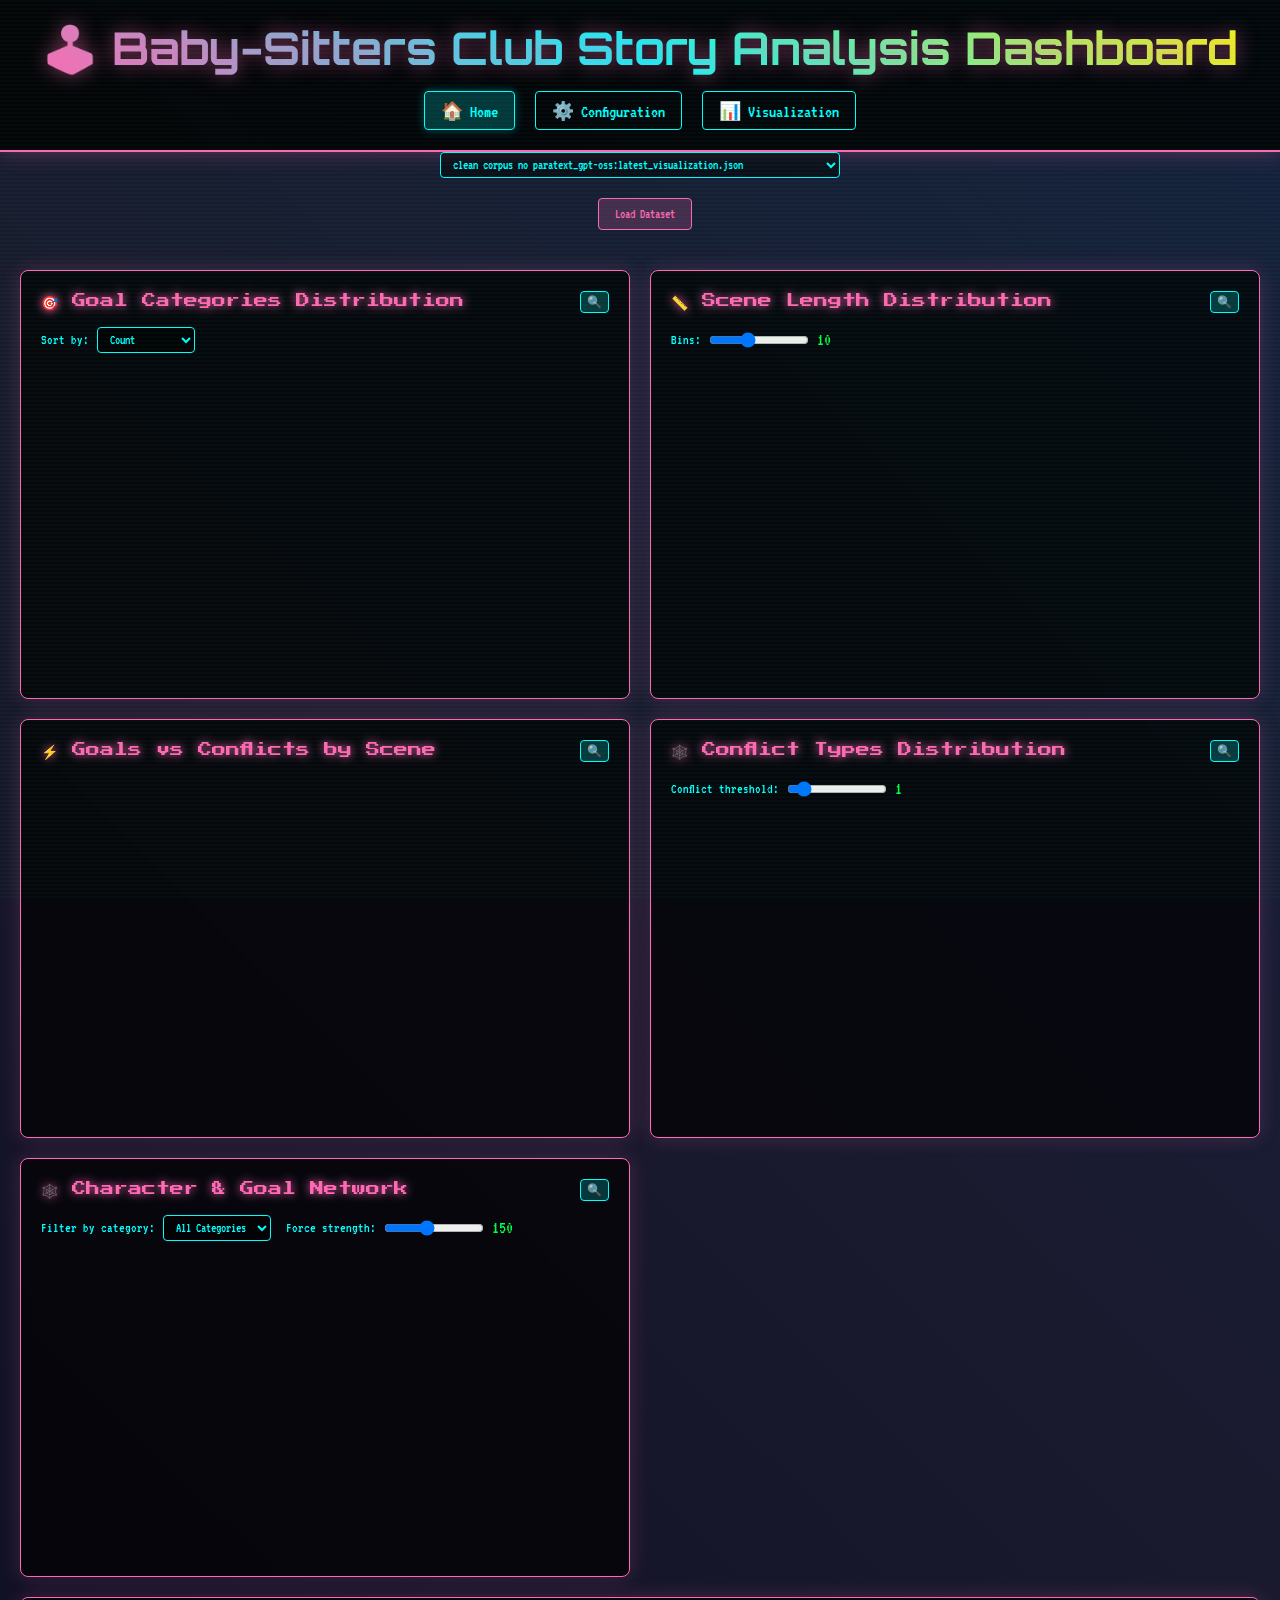
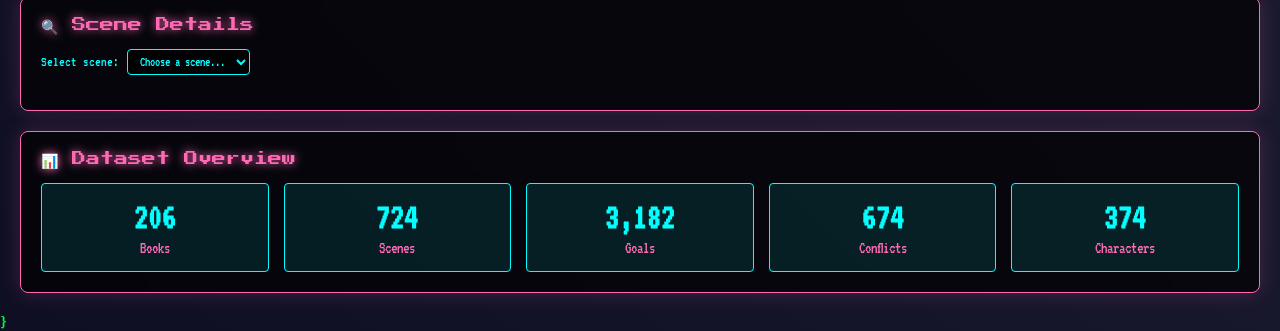
<file: index.html>
<!DOCTYPE html>
<html lang="en">
<head>
    <meta charset="UTF-8">
    <meta name="viewport" content="width=device-width, initial-scale=1.0">
    <title>🕹️ BSC Story Analysis Dashboard</title>
    <script src="https://d3js.org/d3.v7.min.js"></script>
    <style>
        /* CRT/Retro 80s-90s Baby-Sitters Club Theme */
        @import url('https://fonts.googleapis.com/css2?family=VT323&family=Orbitron:wght@400;700;900&family=Press+Start+2P&display=swap');

        * {
            margin: 0;
            padding: 0;
            box-sizing: border-box;
        }

        body {
            font-family: 'VT323', monospace;
            font-size: 18px;
            background: linear-gradient(45deg, #0f0f23, #1a1a2e, #16213e);
            color: #00ff41;
            margin: 0;
            min-height: 100vh;
            overflow-x: hidden;
            position: relative;
        }

        /* CRT Screen Effect */
        body::before {
            content: '';
            position: fixed;
            top: 0;
            left: 0;
            width: 100%;
            height: 100%;
            background: repeating-linear-gradient(
                0deg,
                transparent,
                transparent 2px,
                rgba(0, 255, 65, 0.03) 2px,
                rgba(0, 255, 65, 0.03) 4px
            );
            pointer-events: none;
            z-index: 1000;
        }

        /* CRT Flicker Animation */
        @keyframes flicker {
            0%, 100% { opacity: 1; }
            50% { opacity: 0.98; }
        }

        body {
            animation: flicker 0.15s infinite linear;
        }

        .header {
            background: rgba(0, 0, 0, 0.8);
            padding: 20px;
            text-align: center;
            border-bottom: 2px solid #ff69b4;
            box-shadow: 0 0 20px rgba(255, 105, 180, 0.3);
        }

        .header h1 {
            font-family: 'Orbitron', sans-serif;
            background: linear-gradient(45deg, #ff69b4, #00ffff, #ffff00);
            -webkit-background-clip: text;
            -webkit-text-fill-color: transparent;
            background-clip: text;
            font-size: 2.5em;
            margin-bottom: 10px;
            text-shadow: 0 0 20px rgba(255, 105, 180, 0.5);
            animation: glow 2s ease-in-out infinite alternate;
        }

        @keyframes glow {
            from { filter: brightness(1); }
            to { filter: brightness(1.2); }
        }

        .nav {
            display: flex;
            justify-content: center;
            gap: 20px;
            margin-top: 15px;
        }

        .nav-link {
            color: #00ffff;
            text-decoration: none;
            padding: 8px 16px;
            border: 1px solid #00ffff;
            border-radius: 4px;
            transition: all 0.3s ease;
            font-family: 'VT323', monospace;
        }

        .nav-link:hover, .nav-link.active {
            background: rgba(0, 255, 255, 0.2);
            box-shadow: 0 0 10px rgba(0, 255, 255, 0.3);
        }

        .dashboard {
            display: grid;
            grid-template-columns: repeat(auto-fit, minmax(450px, 1fr));
            gap: 20px;
            padding: 20px;
            max-width: 1600px;
            margin: 0 auto;
        }

        .card {
            background: rgba(0, 0, 0, 0.7);
            border: 1px solid #ff69b4;
            border-radius: 8px;
            padding: 20px;
            box-shadow: 0 0 20px rgba(255, 105, 180, 0.2);
            backdrop-filter: blur(5px);
        }

        .card-title {
            font-family: 'Press Start 2P', cursive;
            color: #ff69b4;
            font-size: 14px;
            margin-bottom: 1em;
            text-shadow: 0 0 10px #ff69b4;
            display: flex;
            justify-content: space-between;
            align-items: center;
        }

        .full-width {
            grid-column: 1 / -1;
        }

        .stats-grid {
            display: grid;
            grid-template-columns: repeat(auto-fit, minmax(150px, 1fr));
            gap: 15px;
        }

        .stat-card {
            background: rgba(0, 255, 255, 0.1);
            border: 1px solid #00ffff;
            padding: 15px;
            border-radius: 4px;
            text-align: center;
        }

        .stat-value {
            font-size: 2em;
            color: #00ffff;
            font-weight: bold;
            display: block;
        }

        .stat-label {
            color: #ff69b4;
            font-size: 0.9em;
            margin-top: 5px;
        }

        .controls {
            display: flex;
            gap: 15px;
            margin-bottom: 15px;
            flex-wrap: wrap;
        }

        .control-group {
            display: flex;
            align-items: center;
            gap: 8px;
        }

        .control-group label {
            color: #00ffff;
            font-size: 14px;
            white-space: nowrap;
        }

        select, input[type="range"] {
            background: rgba(0, 0, 0, 0.5);
            border: 1px solid #00ffff;
            color: #00ffff;
            padding: 4px 8px;
            border-radius: 4px;
            font-family: 'VT323', monospace;
        }

        input[type="range"] {
            width: 100px;
        }

        .chart-container {
            position: relative;
            min-height: 300px;
        }

        /* Fullscreen functionality */
        .fullscreen-btn {
            background: rgba(0, 255, 255, 0.2);
            border: 1px solid #00ffff;
            color: #00ffff;
            padding: 3px 6px;
            border-radius: 4px;
            cursor: pointer;
            font-family: 'VT323', monospace;
            font-size: 12px;
            transition: all 0.3s ease;
            z-index: 1000;
            flex-shrink: 0;
        }

        .fullscreen-btn:hover {
            background: rgba(0, 255, 255, 0.4);
            box-shadow: 0 0 10px rgba(0, 255, 255, 0.3);
        }

        .fullscreen-overlay {
            position: fixed;
            top: 0;
            left: 0;
            width: 100vw;
            height: 100vh;
            background: rgba(0, 0, 0, 0.95);
            z-index: 2000;
            display: none;
            padding: 20px;
        }

        .fullscreen-content {
            width: 100%;
            height: 100%;
            position: relative;
        }

        .close-fullscreen {
            position: absolute;
            top: 10px;
            right: 10px;
            background: rgba(255, 0, 0, 0.7);
            border: none;
            color: white;
            padding: 10px 15px;
            border-radius: 4px;
            cursor: pointer;
            font-family: 'VT323', monospace;
            font-size: 16px;
            z-index: 2001;
        }

        .loading {
            text-align: center;
            padding: 40px;
            color: #00ffff;
            font-size: 1.2em;
        }

        .legend {
            display: flex;
            gap: 10px;
            margin-top: 10px;
            flex-wrap: wrap;
        }

        .legend-item {
            display: flex;
            align-items: center;
            gap: 5px;
            font-size: 12px;
        }

        .legend-color {
            width: 12px;
            height: 12px;
            border-radius: 2px;
        }

        .scene-preview {
            background: rgba(0, 0, 0, 0.5);
            border: 1px solid #00ffff;
            padding: 15px;
            border-radius: 4px;
            margin-top: 15px;
            max-height: 200px;
            overflow-y: auto;
        }

        .scene-preview h4 {
            color: #ff69b4;
            margin-bottom: 10px;
        }

        .scene-preview p {
            color: #00ffff;
            line-height: 1.4;
            font-size: 14px;
        }

        #result-selector {
            width: 100%;
            max-width: 400px;
            margin: 0 auto 20px;
            display: block;
        }

        .file-selector {
            text-align: center;
            margin-bottom: 20px;
        }

        .load-button {
            background: rgba(255, 105, 180, 0.2);
            border: 1px solid #ff69b4;
            color: #ff69b4;
            padding: 8px 16px;
            border-radius: 4px;
            cursor: pointer;
            font-family: 'VT323', monospace;
            margin-left: 10px;
        }

        .load-button:hover {
            background: rgba(255, 105, 180, 0.4);
        }
    </style>
</head>
<body>
    <div class="header">
        <h1>🕹️ Baby-Sitters Club Story Analysis Dashboard</h1>
        <nav class="nav">
            <a href="#" class="nav-link active">🏠 Home</a>
            <a href="#" class="nav-link">⚙️ Configuration</a>
            <a href="#" class="nav-link">📊 Visualization</a>
        </nav>
    </div>

    <div class="file-selector">
        <select id="result-selector">
            <option value="">Loading available files...</option>
        </select>
        <button class="load-button" onclick="loadSelectedFile()">Load Dataset</button>
    </div>

    <div class="dashboard">
        <div class="card">
            <div class="card-title">
                <span>🎯 Goal Categories Distribution</span>
                <button class="fullscreen-btn" onclick="openFullscreen('goals-chart')">🔍</button>
            </div>
            <div class="controls">
                <div class="control-group">
                    <label>Sort by:</label>
                    <select id="goal-sort">
                        <option value="count">Count</option>
                        <option value="alphabetical">Alphabetical</option>
                    </select>
                </div>
            </div>
            <div id="goals-chart" class="chart-container">
            </div>
            <div class="legend" id="goals-legend"></div>
        </div>
        <div class="card">
            <div class="card-title">
                <span>📏 Scene Length Distribution</span>
                <button class="fullscreen-btn" onclick="openFullscreen('length-chart')">🔍</button>
            </div>
            <div class="controls">
                <div class="control-group">
                    <label>Bins:</label>
                    <input type="range" id="bins-slider" min="5" max="20" value="10">
                    <span id="bins-value">10</span>
                </div>
            </div>
            <div id="length-chart" class="chart-container">
            </div>
        </div>
        <div class="card">
            <div class="card-title">
                <span>⚡ Goals vs Conflicts by Scene</span>
                <button class="fullscreen-btn" onclick="openFullscreen('scatter-chart')">🔍</button>
            </div>
            <div id="scatter-chart" class="chart-container">
            </div>
        </div>
        <div class="card">
            <div class="card-title">
                <span>🕸️ Conflict Types Distribution</span>
                <button class="fullscreen-btn" onclick="openFullscreen('conflict-network-chart')">🔍</button>
            </div>
            <div class="controls">
                <div class="control-group">
                    <label>Conflict threshold:</label>
                    <input type="range" id="conflict-threshold" min="1" max="10" value="1">
                    <span id="threshold-value">1</span>
                </div>
            </div>
            <div id="conflict-network-chart" class="chart-container">
            </div>
        </div>
        <div class="card">
            <div class="card-title">
                <span>🕸️ Character & Goal Network</span>
                <button class="fullscreen-btn" onclick="openFullscreen('goal-network-chart')">🔍</button>
            </div>
            <div class="controls">
                <div class="control-group">
                    <label>Filter by category:</label>
                    <select id="goal-filter">
                        <option value="all">All Categories</option>
                    </select>
                </div>
                <div class="control-group">
                    <label>Force strength:</label>
                    <input type="range" id="goal-force-slider" min="50" max="300" value="150">
                    <span id="goal-force-value">150</span>
                </div>
            </div>
            <div id="goal-network-chart" class="chart-container">
            </div>
        </div>
        <div class="card full-width">
            <div class="card-title">🔍 Scene Details</div>
            <div class="controls">
                <div class="control-group">
                    <label>Select scene:</label>
                    <select id="scene-selector">
                        <option value="">Choose a scene...</option>
                    </select>
                </div>
            </div>
            <div id="scene-details"></div>
        </div>
        <div class="card full-width">
            <div class="card-title">📊 Dataset Overview</div>
            <div class="stats-grid" id="stats-container">
                <div class="loading">Select a dataset to view statistics</div>
            </div>
        </div>
    </div>

    <!-- Fullscreen overlay -->
    <div id="fullscreen-overlay" class="fullscreen-overlay">
        <button class="close-fullscreen" onclick="closeFullscreen()">✕ Close</button>
        <div class="fullscreen-content" id="fullscreen-content"></div>
    </div>

    <script>
        let data = null;
        let availableFiles = [];

        // Load available JSON files
        async function loadAvailableFiles() {
            try {
                // Try to find JSON files in the current directory
                const commonFiles = [
                    'clean corpus no paratext_gpt-oss:latest_visualization.json',
                    'scene_analysis_visualization.json'
                ];
                
                const selector = document.getElementById('result-selector');
                selector.innerHTML = '';
                
                for (const file of commonFiles) {
                    try {
                        const response = await fetch(file, { method: 'HEAD' });
                        if (response.ok) {
                            const option = document.createElement('option');
                            option.value = file;
                            option.textContent = file;
                            selector.appendChild(option);
                            availableFiles.push(file);
                        }
                    } catch (e) {
                        // File doesn't exist, continue
                    }
                }
                
                if (availableFiles.length === 0) {
                    const option = document.createElement('option');
                    option.value = '';
                    option.textContent = 'No JSON files found - place your visualization.json file in this directory';
                    selector.appendChild(option);
                } else {
                    // Auto-load the first file
                    selector.value = availableFiles[0];
                    loadSelectedFile();
                }
            } catch (error) {
                console.error('Error loading available files:', error);
            }
        }

        async function loadSelectedFile() {
            const selector = document.getElementById('result-selector');
            const fileName = selector.value;
            
            if (!fileName) {
                alert('Please select a file to load');
                return;
            }
            
            try {
                const response = await fetch(fileName);
                if (!response.ok) {
                    throw new Error(`HTTP error! status: ${response.status}`);
                }
                
                data = await response.json();
                console.log('Data loaded successfully, books count:', data.books ? data.books.length : 'no books');
                updateVisualization();
            } catch (error) {
                console.error('Error loading file:', error);
                alert('Error loading file: ' + error.message);
            }
        }

        function updateVisualization() {
            if (!data) return;
            
            updateStatsContainer();
            updateGoalsChart();
            updateLengthChart();
            updateScatterChart();
            updateNetworkChart();
            updateGoalNetworkChart();
            updateSceneSelector();
            setupEventListeners();
        }

        function updateStatsContainer() {
            const container = document.getElementById('stats-container');
            container.innerHTML = '';
            
            if (!data || !data.books) return;
            
            let totalScenes = 0;
            let totalGoals = 0;
            let totalConflicts = 0;
            const characters = new Set();
            
            data.books.forEach(book => {
                if (book.scenes) {
                    totalScenes += book.scenes.length;
                }
                if (book.goals) {
                    totalGoals += book.goals.length;
                    book.goals.forEach(goal => {
                        if (goal.character) characters.add(goal.character);
                    });
                }
                if (book.conflicts) {
                    totalConflicts += book.conflicts.length;
                    book.conflicts.forEach(conflict => {
                        if (conflict.character1) characters.add(conflict.character1);
                        if (conflict.character2) characters.add(conflict.character2);
                    });
                }
            });

            const stats = [
                { label: 'Books', value: data.books.length },
                { label: 'Scenes', value: totalScenes },
                { label: 'Goals', value: totalGoals },
                { label: 'Conflicts', value: totalConflicts },
                { label: 'Characters', value: characters.size }
            ];

            stats.forEach(stat => {
                const card = document.createElement('div');
                card.className = 'stat-card';
                card.innerHTML = `
                    <span class="stat-value">${stat.value.toLocaleString()}</span>
                    <div class="stat-label">${stat.label}</div>
                `;
                container.appendChild(card);
            });
        }

        function updateGoalsChart(chartData = data, containerId = 'goals-chart', width = 450, height = 300) {
            const container = document.getElementById(containerId);
            container.innerHTML = '';
            
            if (!chartData || !chartData.books) {
                container.innerHTML = '<div style="padding: 20px; text-align: center; color: #00ffff;">No goal data available</div>';
                return;
            }

            // Count goals by category
            const goalCounts = {};
            chartData.books.forEach(book => {
                if (book.goals) {
                    book.goals.forEach(goal => {
                        if (goal.category) {
                            goalCounts[goal.category] = (goalCounts[goal.category] || 0) + 1;
                        }
                    });
                }
            });

            const categoryData = Object.entries(goalCounts).map(([category, count]) => ({
                category: category,
                count: count
            }));

            if (categoryData.length === 0) {
                container.innerHTML = '<div style="padding: 20px; text-align: center; color: #00ffff;">No goal categories found</div>';
                return;
            }

            // Sort data
            const sortBy = document.getElementById('goal-sort')?.value || 'count';
            categoryData.sort((a, b) => {
                if (sortBy === 'alphabetical') {
                    return a.category.localeCompare(b.category);
                }
                return b.count - a.count;
            });

            const margin = { top: 20, right: 20, bottom: 80, left: 60 };
            const chartWidth = width - margin.left - margin.right;
            const chartHeight = height - margin.top - margin.bottom;

            const svg = d3.select(container)
                .append('svg')
                .attr('width', width)
                .attr('height', height);

            const g = svg.append('g')
                .attr('transform', `translate(${margin.left},${margin.top})`);

            const xScale = d3.scaleBand()
                .domain(categoryData.map(d => d.category))
                .range([0, chartWidth])
                .padding(0.1);

            const yScale = d3.scaleLinear()
                .domain([0, d3.max(categoryData, d => d.count)])
                .range([chartHeight, 0]);

            const colorScale = d3.scaleOrdinal()
                .domain(categoryData.map(d => d.category))
                .range(['#ff69b4', '#00ffff', '#ffff00', '#ff6600', '#00ff00', '#ff0099', '#0099ff']);

            g.selectAll('.bar')
                .data(categoryData)
                .enter().append('rect')
                .attr('class', 'bar')
                .attr('x', d => xScale(d.category))
                .attr('width', xScale.bandwidth())
                .attr('y', d => yScale(d.count))
                .attr('height', d => chartHeight - yScale(d.count))
                .style('fill', d => colorScale(d.category))
                .style('opacity', 0.8);

            g.append('g')
                .attr('transform', `translate(0,${chartHeight})`)
                .call(d3.axisBottom(xScale))
                .selectAll('text')
                .style('fill', '#00ffff')
                .style('font-family', 'VT323, monospace')
                .attr('transform', 'rotate(-45)')
                .style('text-anchor', 'end');

            g.append('g')
                .call(d3.axisLeft(yScale))
                .selectAll('text')
                .style('fill', '#00ffff')
                .style('font-family', 'VT323, monospace');

            g.append('text')
                .attr('transform', 'rotate(-90)')
                .attr('y', 0 - margin.left)
                .attr('x', 0 - (chartHeight / 2))
                .attr('dy', '1em')
                .style('text-anchor', 'middle')
                .style('fill', '#00ffff')
                .style('font-family', 'VT323, monospace')
                .text('Number of Goals');

            svg.append('text')
                .attr('x', width / 2)
                .attr('y', 20)
                .attr('text-anchor', 'middle')
                .style('fill', '#ff69b4')
                .style('font-family', 'VT323, monospace')
                .style('font-size', '16px')
                .text('Goal Categories Distribution');
        }

        function updateLengthChart(chartData = data, containerId = 'length-chart', width = 450, height = 300) {
            const container = document.getElementById(containerId);
            container.innerHTML = '';
            
            if (!chartData || !chartData.books) {
                container.innerHTML = '<div style="padding: 20px; text-align: center; color: #00ffff;">No scene data available</div>';
                return;
            }

            // Collect scene lengths (calculate from text if length not available)
            const sceneLengths = [];
            chartData.books.forEach(book => {
                if (book.scenes) {
                    book.scenes.forEach(scene => {
                        let length = scene.length;
                        if (!length && scene.text) {
                            // Calculate word count from text
                            length = scene.text.split(/\s+/).length;
                        }
                        if (length && length > 0) {
                            sceneLengths.push(length);
                        }
                    });
                }
            });

            if (sceneLengths.length === 0) {
                container.innerHTML = '<div style="padding: 20px; text-align: center; color: #00ffff;">No scene length data found</div>';
                return;
            }

            const bins = parseInt(document.getElementById('bins-slider')?.value || 10);
            const histogram = d3.histogram()
                .domain(d3.extent(sceneLengths))
                .thresholds(bins);

            const binnedData = histogram(sceneLengths);

            const margin = { top: 20, right: 20, bottom: 60, left: 60 };
            const chartWidth = width - margin.left - margin.right;
            const chartHeight = height - margin.top - margin.bottom;

            const svg = d3.select(container)
                .append('svg')
                .attr('width', width)
                .attr('height', height);

            const g = svg.append('g')
                .attr('transform', `translate(${margin.left},${margin.top})`);

            const xScale = d3.scaleLinear()
                .domain(d3.extent(sceneLengths))
                .range([0, chartWidth]);

            const yScale = d3.scaleLinear()
                .domain([0, d3.max(binnedData, d => d.length)])
                .range([chartHeight, 0]);

            g.selectAll('.bar')
                .data(binnedData)
                .enter().append('rect')
                .attr('class', 'bar')
                .attr('x', d => xScale(d.x0))
                .attr('width', d => Math.max(0, xScale(d.x1) - xScale(d.x0) - 1))
                .attr('y', d => yScale(d.length))
                .attr('height', d => chartHeight - yScale(d.length))
                .style('fill', '#00ffff')
                .style('opacity', 0.7);

            g.append('g')
                .attr('transform', `translate(0,${chartHeight})`)
                .call(d3.axisBottom(xScale))
                .selectAll('text')
                .style('fill', '#00ffff')
                .style('font-family', 'VT323, monospace');

            g.append('g')
                .call(d3.axisLeft(yScale))
                .selectAll('text')
                .style('fill', '#00ffff')
                .style('font-family', 'VT323, monospace');

            g.append('text')
                .attr('x', chartWidth / 2)
                .attr('y', chartHeight + 50)
                .attr('text-anchor', 'middle')
                .style('fill', '#00ffff')
                .style('font-family', 'VT323, monospace')
                .text('Scene Length (words)');

            g.append('text')
                .attr('transform', 'rotate(-90)')
                .attr('y', 0 - margin.left)
                .attr('x', 0 - (chartHeight / 2))
                .attr('dy', '1em')
                .style('text-anchor', 'middle')
                .style('fill', '#00ffff')
                .style('font-family', 'VT323, monospace')
                .text('Number of Scenes');

            svg.append('text')
                .attr('x', width / 2)
                .attr('y', 20)
                .attr('text-anchor', 'middle')
                .style('fill', '#ff69b4')
                .style('font-family', 'VT323, monospace')
                .style('font-size', '16px')
                .text('Scene Length Distribution');
        }

        function updateScatterChart(chartData = data, containerId = 'scatter-chart', width = 450, height = 300) {
            const container = document.getElementById(containerId);
            container.innerHTML = '';
            
            if (!chartData || !chartData.books) {
                container.innerHTML = '<div style="padding: 20px; text-align: center; color: #00ffff;">No scene data available</div>';
                return;
            }

            // Aggregate goals and conflicts by scene
            const sceneAggregates = {};
            
            chartData.books.forEach(book => {
                if (book.scenes) {
                    book.scenes.forEach(scene => {
                        const sceneId = scene.scene_id || scene.id;
                        if (sceneId) {
                            if (!sceneAggregates[sceneId]) {
                                let length = scene.length;
                                if (!length && scene.text) {
                                    // Calculate word count from text
                                    length = scene.text.split(/\s+/).length;
                                }
                                sceneAggregates[sceneId] = {
                                    sceneId: sceneId,
                                    book: book.book_title || book.title,
                                    goals: 0,
                                    conflicts: 0,
                                    length: length || 0
                                };
                            }
                        }
                    });
                }
                
                if (book.goals) {
                    book.goals.forEach(goal => {
                        const sceneId = goal.scene_id;
                        if (sceneId && sceneAggregates[sceneId]) {
                            sceneAggregates[sceneId].goals++;
                        }
                    });
                }
                
                if (book.conflicts) {
                    book.conflicts.forEach(conflict => {
                        const sceneId = conflict.scene_id;
                        if (sceneId && sceneAggregates[sceneId]) {
                            sceneAggregates[sceneId].conflicts++;
                        }
                    });
                }
            });

            const sceneData = Object.values(sceneAggregates).filter(d => d.goals > 0 || d.conflicts > 0);

            if (sceneData.length === 0) {
                container.innerHTML = '<div style="padding: 20px; text-align: center; color: #00ffff;">No goal/conflict data by scene found</div>';
                return;
            }

            const margin = { top: 20, right: 20, bottom: 60, left: 60 };
            const chartWidth = width - margin.left - margin.right;
            const chartHeight = height - margin.top - margin.bottom;

            const svg = d3.select(container)
                .append('svg')
                .attr('width', width)
                .attr('height', height);

            // Add zoom behavior
            const g = svg.append('g')
                .attr('transform', `translate(${margin.left},${margin.top})`);

            const zoom = d3.zoom()
                .scaleExtent([0.5, 5])
                .on('zoom', function(event) {
                    g.attr('transform', `translate(${margin.left + event.transform.x},${margin.top + event.transform.y}) scale(${event.transform.k})`);
                });

            svg.call(zoom);

            // Add reset zoom button
            const resetBtn = svg.append('text')
                .attr('x', width - 80)
                .attr('y', 15)
                .text('Reset Zoom')
                .style('fill', '#00ffff')
                .style('font-family', 'VT323, monospace')
                .style('font-size', '12px')
                .style('cursor', 'pointer')
                .on('click', function() {
                    svg.transition().duration(750).call(
                        zoom.transform,
                        d3.zoomIdentity
                    );
                });

            const xScale = d3.scaleLinear()
                .domain([0, d3.max(sceneData, d => d.goals)])
                .range([0, chartWidth]);

            const yScale = d3.scaleLinear()
                .domain([0, d3.max(sceneData, d => d.conflicts)])
                .range([chartHeight, 0]);

            const radiusScale = d3.scaleSqrt()
                .domain([0, d3.max(sceneData, d => d.length)])
                .range([2, 12]);

            g.selectAll('.dot')
                .data(sceneData)
                .enter().append('circle')
                .attr('class', 'dot')
                .attr('cx', d => xScale(d.goals))
                .attr('cy', d => yScale(d.conflicts))
                .attr('r', d => radiusScale(d.length))
                .style('fill', '#ff69b4')
                .style('opacity', 0.6)
                .style('stroke', '#00ffff')
                .style('stroke-width', 1);

            g.append('g')
                .attr('transform', `translate(0,${chartHeight})`)
                .call(d3.axisBottom(xScale))
                .selectAll('text')
                .style('fill', '#00ffff')
                .style('font-family', 'VT323, monospace');

            g.append('g')
                .call(d3.axisLeft(yScale))
                .selectAll('text')
                .style('fill', '#00ffff')
                .style('font-family', 'VT323, monospace');

            g.append('text')
                .attr('x', chartWidth / 2)
                .attr('y', chartHeight + 50)
                .attr('text-anchor', 'middle')
                .style('fill', '#00ffff')
                .style('font-family', 'VT323, monospace')
                .text('Number of Goals');

            g.append('text')
                .attr('transform', 'rotate(-90)')
                .attr('y', 0 - margin.left)
                .attr('x', 0 - (chartHeight / 2))
                .attr('dy', '1em')
                .style('text-anchor', 'middle')
                .style('fill', '#00ffff')
                .style('font-family', 'VT323, monospace')
                .text('Number of Conflicts');

            svg.append('text')
                .attr('x', width / 2)
                .attr('y', 20)
                .attr('text-anchor', 'middle')
                .style('fill', '#ff69b4')
                .style('font-family', 'VT323, monospace')
                .style('font-size', '16px')
                .text('Goals vs Conflicts by Scene');
        }

        function updateNetworkChart(chartData = data, containerId = 'conflict-network-chart', width = 450, height = 300) {
            const container = document.getElementById(containerId);
            container.innerHTML = '';
            
            if (!chartData || !chartData.books) {
                container.innerHTML = '<div style="padding: 20px; text-align: center; color: #00ffff;">No conflict data available</div>';
                return;
            }

            // Count conflict types (since characters_involved are mostly empty)
            const threshold = parseInt(document.getElementById('conflict-threshold')?.value || 1);
            const conflictTypes = {};
            
            chartData.books.forEach(book => {
                if (book.conflicts) {
                    book.conflicts.forEach(conflict => {
                        if (conflict.conflict_type) {
                            const type = conflict.conflict_type;
                            conflictTypes[type] = (conflictTypes[type] || 0) + 1;
                        }
                    });
                }
            });

            const filteredTypes = Object.entries(conflictTypes)
                .filter(([type, count]) => count >= threshold)
                .sort((a, b) => b[1] - a[1])
                .slice(0, 10); // Limit to top 10 for readability

            if (filteredTypes.length === 0) {
                container.innerHTML = '<div style="padding: 20px; text-align: center; color: #00ffff;">No conflict types found above threshold</div>';
                return;
            }

            const margin = { top: 20, right: 20, bottom: 120, left: 60 };
            const chartWidth = width - margin.left - margin.right;
            const chartHeight = height - margin.top - margin.bottom;

            const svg = d3.select(container)
                .append('svg')
                .attr('width', width)
                .attr('height', height);

            const g = svg.append('g')
                .attr('transform', `translate(${margin.left},${margin.top})`);

            const xScale = d3.scaleBand()
                .domain(filteredTypes.map(d => d[0]))
                .range([0, chartWidth])
                .padding(0.1);

            const yScale = d3.scaleLinear()
                .domain([0, d3.max(filteredTypes, d => d[1])])
                .range([chartHeight, 0]);

            g.selectAll('.bar')
                .data(filteredTypes)
                .enter().append('rect')
                .attr('class', 'bar')
                .attr('x', d => xScale(d[0]))
                .attr('width', xScale.bandwidth())
                .attr('y', d => yScale(d[1]))
                .attr('height', d => chartHeight - yScale(d[1]))
                .style('fill', '#ff69b4')
                .style('opacity', 0.8);

            g.append('g')
                .attr('transform', `translate(0,${chartHeight})`)
                .call(d3.axisBottom(xScale))
                .selectAll('text')
                .style('fill', '#00ffff')
                .style('font-family', 'VT323, monospace')
                .style('font-size', '10px')
                .attr('transform', 'rotate(-45)')
                .style('text-anchor', 'end');

            g.append('g')
                .call(d3.axisLeft(yScale))
                .selectAll('text')
                .style('fill', '#00ffff')
                .style('font-family', 'VT323, monospace');

            g.append('text')
                .attr('transform', 'rotate(-90)')
                .attr('y', 0 - margin.left)
                .attr('x', 0 - (chartHeight / 2))
                .attr('dy', '1em')
                .style('text-anchor', 'middle')
                .style('fill', '#00ffff')
                .style('font-family', 'VT323, monospace')
                .text('Number of Conflicts');

            svg.append('text')
                .attr('x', width / 2)
                .attr('y', 20)
                .attr('text-anchor', 'middle')
                .style('fill', '#ff69b4')
                .style('font-family', 'VT323, monospace')
                .style('font-size', '16px')
                .text('Conflict Types Distribution');
        }

        function updateGoalNetworkChart(chartData = data, containerId = 'goal-network-chart', width = 450, height = 300) {
            const container = document.getElementById(containerId);
            container.innerHTML = '';
            
            if (!chartData || !chartData.books) {
                container.innerHTML = '<div style="padding: 20px; text-align: center; color: #00ffff;">No goal data available</div>';
                return;
            }

            const nodes = [];
            const links = [];
            const characterGoalCounts = {};
            const goalCategoryCounts = {};
            const characterConflicts = {};

            // First pass: Collect all data
            chartData.books.forEach(book => {
                // Count goals by character and category
                if (book.goals) {
                    book.goals.forEach(goal => {
                        if (goal.character && goal.category) {
                            // Count character-goal relationships
                            if (!characterGoalCounts[goal.character]) {
                                characterGoalCounts[goal.character] = {};
                            }
                            characterGoalCounts[goal.character][goal.category] = 
                                (characterGoalCounts[goal.character][goal.category] || 0) + 1;
                            
                            // Count goal categories
                            goalCategoryCounts[goal.category] = (goalCategoryCounts[goal.category] || 0) + 1;
                        }
                    });
                }

                // Count character conflicts
                if (book.conflicts) {
                    book.conflicts.forEach(conflict => {
                        // Extract characters from description if characters_involved is empty
                        let characters = [];
                        if (conflict.characters_involved && conflict.characters_involved.length > 0) {
                            characters = conflict.characters_involved;
                        } else if (conflict.description) {
                            // Try to extract character names from the description
                            const description = conflict.description;
                            Object.keys(characterGoalCounts).forEach(char => {
                                if (description.includes(char)) {
                                    characters.push(char);
                                }
                            });
                        }

                        // Create conflict pairs
                        for (let i = 0; i < characters.length; i++) {
                            for (let j = i + 1; j < characters.length; j++) {
                                const char1 = characters[i];
                                const char2 = characters[j];
                                const pair = [char1, char2].sort().join('|||');
                                characterConflicts[pair] = (characterConflicts[pair] || 0) + 1;
                            }
                        }
                    });
                }
            });

            const filterCategory = document.getElementById('goal-filter')?.value || 'all';

            // Create character nodes (sized by total goals)
            Object.keys(characterGoalCounts).forEach(char => {
                const totalGoals = Object.values(characterGoalCounts[char]).reduce((sum, count) => sum + count, 0);
                nodes.push({
                    id: char,
                    type: 'character',
                    name: char.length > 15 ? char.substring(0, 15) + '...' : char,
                    size: Math.max(8, Math.min(20, 8 + totalGoals * 2)), // Scale based on goal count
                    goalCount: totalGoals
                });
            });

            // Create goal category nodes (sized by frequency)
            Object.entries(goalCategoryCounts).forEach(([category, count]) => {
                if (filterCategory === 'all' || filterCategory === category) {
                    nodes.push({
                        id: category,
                        type: 'goal',
                        name: category.length > 15 ? category.substring(0, 15) + '...' : category,
                        size: Math.max(6, Math.min(25, 6 + count * 0.5)), // Scale based on frequency
                        goalCount: count
                    });
                }
            });

            // Create character-goal links
            Object.entries(characterGoalCounts).forEach(([char, goals]) => {
                Object.entries(goals).forEach(([category, count]) => {
                    if (filterCategory === 'all' || filterCategory === category) {
                        links.push({
                            source: char,
                            target: category,
                            type: 'goal',
                            strength: Math.min(5, count * 0.5), // Thicker for more goals
                            count: count
                        });
                    }
                });
            });

            // Create character-character conflict links
            Object.entries(characterConflicts).forEach(([pair, count]) => {
                const [char1, char2] = pair.split('|||');
                if (characterGoalCounts[char1] && characterGoalCounts[char2]) {
                    links.push({
                        source: char1,
                        target: char2,
                        type: 'conflict',
                        strength: Math.min(8, count), // Thicker for more conflicts
                        count: count
                    });
                }
            });

            if (nodes.length === 0) {
                container.innerHTML = '<div style="padding: 20px; text-align: center; color: #00ffff;">No character-goal relationships found</div>';
                return;
            }

            const svg = d3.select(container)
                .append('svg')
                .attr('width', width)
                .attr('height', height);

            // Add zoom behavior
            const g = svg.append('g');

            const zoom = d3.zoom()
                .scaleExtent([0.2, 4])
                .on('zoom', function(event) {
                    g.attr('transform', event.transform);
                });

            svg.call(zoom);

            // Add reset zoom button
            const resetBtn = svg.append('text')
                .attr('x', width - 80)
                .attr('y', 15)
                .text('Reset View')
                .style('fill', '#00ffff')
                .style('font-family', 'VT323, monospace')
                .style('font-size', '12px')
                .style('cursor', 'pointer')
                .on('click', function() {
                    svg.transition().duration(750).call(
                        zoom.transform,
                        d3.zoomIdentity
                    );
                });

            // Add legend
            const legend = svg.append('g')
                .attr('transform', 'translate(10, 20)');

            legend.append('circle')
                .attr('cx', 10)
                .attr('cy', 10)
                .attr('r', 8)
                .style('fill', '#ff69b4');
            
            legend.append('text')
                .attr('x', 25)
                .attr('y', 15)
                .text('Characters')
                .style('fill', '#ffffff')
                .style('font-family', 'VT323, monospace')
                .style('font-size', '11px');

            legend.append('circle')
                .attr('cx', 10)
                .attr('cy', 30)
                .attr('r', 6)
                .style('fill', '#00ffff');
            
            legend.append('text')
                .attr('x', 25)
                .attr('y', 35)
                .text('Goal Types')
                .style('fill', '#ffffff')
                .style('font-family', 'VT323, monospace')
                .style('font-size', '11px');

            legend.append('line')
                .attr('x1', 5)
                .attr('y1', 50)
                .attr('x2', 20)
                .attr('y2', 50)
                .style('stroke', '#00ffff')
                .style('stroke-width', 2);
            
            legend.append('text')
                .attr('x', 25)
                .attr('y', 55)
                .text('Has Goals')
                .style('fill', '#ffffff')
                .style('font-family', 'VT323, monospace')
                .style('font-size', '11px');

            legend.append('line')
                .attr('x1', 5)
                .attr('y1', 70)
                .attr('x2', 20)
                .attr('y2', 70)
                .style('stroke', '#ff4444')
                .style('stroke-width', 3);
            
            legend.append('text')
                .attr('x', 25)
                .attr('y', 75)
                .text('In Conflict')
                .style('fill', '#ffffff')
                .style('font-family', 'VT323, monospace')
                .style('font-size', '11px');

            const forceStrength = parseInt(document.getElementById('goal-force-slider')?.value || 150);

            const simulation = d3.forceSimulation(nodes)
                .force('link', d3.forceLink(links).id(d => d.id).strength(d => d.type === 'conflict' ? 0.8 : 0.3))
                .force('charge', d3.forceManyBody().strength(-forceStrength))
                .force('center', d3.forceCenter(width / 2, height / 2))
                .force('collision', d3.forceCollide().radius(d => d.size + 2));

            // Create links
            const link = g.append('g')
                .selectAll('line')
                .data(links)
                .enter().append('line')
                .style('stroke', d => d.type === 'conflict' ? '#ff4444' : '#00ffff')
                .style('stroke-opacity', d => d.type === 'conflict' ? 0.8 : 0.6)
                .style('stroke-width', d => d.strength)
                .style('stroke-dasharray', d => d.type === 'conflict' ? '0' : '2,2');

            // Create nodes
            const node = g.append('g')
                .selectAll('circle')
                .data(nodes)
                .enter().append('circle')
                .attr('r', d => d.size)
                .style('fill', d => d.type === 'character' ? '#ff69b4' : '#00ffff')
                .style('stroke', '#fff')
                .style('stroke-width', 2)
                .style('opacity', 0.8)
                .call(d3.drag()
                    .on('start', dragstarted)
                    .on('drag', dragged)
                    .on('end', dragended));

            // Add hover effects
            node.on('mouseover', function(event, d) {
                d3.select(this).style('opacity', 1).style('stroke-width', 3);
                
                // Highlight connected links
                link.style('opacity', function(l) {
                    return (l.source.id === d.id || l.target.id === d.id) ? 1 : 0.3;
                });
            })
            .on('mouseout', function(event, d) {
                d3.select(this).style('opacity', 0.8).style('stroke-width', 2);
                link.style('opacity', l => l.type === 'conflict' ? 0.8 : 0.6);
            });

            // Create labels
            const label = g.append('g')
                .selectAll('text')
                .data(nodes)
                .enter().append('text')
                .text(d => d.name)
                .style('font-family', 'VT323, monospace')
                .style('font-size', '10px')
                .style('fill', '#ffffff')
                .style('text-anchor', 'middle')
                .style('pointer-events', 'none')
                .style('text-shadow', '1px 1px 2px rgba(0,0,0,0.8)');

            // Update positions on simulation tick
            simulation.on('tick', () => {
                link
                    .attr('x1', d => d.source.x)
                    .attr('y1', d => d.source.y)
                    .attr('x2', d => d.target.x)
                    .attr('y2', d => d.target.y);

                node
                    .attr('cx', d => d.x)
                    .attr('cy', d => d.y);

                label
                    .attr('x', d => d.x)
                    .attr('y', d => d.y + 4);
            });

            // Drag functions
            function dragstarted(event, d) {
                if (!event.active) simulation.alphaTarget(0.3).restart();
                d.fx = d.x;
                d.fy = d.y;
            }

            function dragged(event, d) {
                d.fx = event.x;
                d.fy = event.y;
            }

            function dragended(event, d) {
                if (!event.active) simulation.alphaTarget(0);
                d.fx = null;
                d.fy = null;
            }
        }

        function updateSceneSelector() {
            const selector = document.getElementById('scene-selector');
            selector.innerHTML = '<option value="">Choose a scene...</option>';
            
            if (!data || !data.books) return;
            
            data.books.forEach(book => {
                if (book.scenes) {
                    book.scenes.forEach(scene => {
                        const option = document.createElement('option');
                        option.value = JSON.stringify({
                            bookTitle: book.book_title || book.title,
                            sceneId: scene.scene_id || scene.id,
                            preview: scene.preview
                        });
                        option.textContent = `${book.book_title || book.title} - Scene ${scene.scene_id || scene.id}`;
                        selector.appendChild(option);
                    });
                }
            });
        }

        function setupEventListeners() {
            // Goal chart controls
            const goalSort = document.getElementById('goal-sort');
            if (goalSort) {
                goalSort.addEventListener('change', () => updateGoalsChart());
            }

            // Bins slider
            const binsSlider = document.getElementById('bins-slider');
            const binsValue = document.getElementById('bins-value');
            if (binsSlider && binsValue) {
                binsSlider.addEventListener('input', (e) => {
                    binsValue.textContent = e.target.value;
                    updateLengthChart();
                });
            }

            // Conflict threshold
            const conflictThreshold = document.getElementById('conflict-threshold');
            const thresholdValue = document.getElementById('threshold-value');
            if (conflictThreshold && thresholdValue) {
                conflictThreshold.addEventListener('input', (e) => {
                    thresholdValue.textContent = e.target.value;
                    updateNetworkChart();
                });
            }

            // Goal network controls
            const goalFilter = document.getElementById('goal-filter');
            if (goalFilter && data && data.books) {
                goalFilter.innerHTML = '<option value="all">All Categories</option>';
                const categories = new Set();
                data.books.forEach(book => {
                    if (book.goals) {
                        book.goals.forEach(goal => {
                            if (goal.category) categories.add(goal.category);
                        });
                    }
                });
                categories.forEach(cat => {
                    const option = document.createElement('option');
                    option.value = cat;
                    option.textContent = cat;
                    goalFilter.appendChild(option);
                });
                goalFilter.addEventListener('change', () => updateGoalNetworkChart());
            }

            const goalForceSlider = document.getElementById('goal-force-slider');
            const goalForceValue = document.getElementById('goal-force-value');
            if (goalForceSlider && goalForceValue) {
                goalForceSlider.addEventListener('input', (e) => {
                    goalForceValue.textContent = e.target.value;
                    updateGoalNetworkChart();
                });
            }

            // Scene selector
            const sceneSelector = document.getElementById('scene-selector');
            if (sceneSelector) {
                sceneSelector.addEventListener('change', (e) => {
                    const details = document.getElementById('scene-details');
                    if (e.target.value) {
                        const sceneData = JSON.parse(e.target.value);
                        details.innerHTML = `
                            <div class="scene-preview">
                                <h4>${sceneData.bookTitle} - Scene ${sceneData.sceneId}</h4>
                                <p>${sceneData.preview || 'No preview available'}</p>
                            </div>
                        `;
                    } else {
                        details.innerHTML = '';
                    }
                });
            }
        }

        // Fullscreen functionality
        function openFullscreen(chartId) {
            const overlay = document.getElementById('fullscreen-overlay');
            const content = document.getElementById('fullscreen-content');
            
            overlay.style.display = 'block';
            content.innerHTML = `<div id="fullscreen-${chartId}" class="chart-container" style="width: 100%; height: 100%;"></div>`;
            
            const containerSize = content.getBoundingClientRect();
            const width = containerSize.width - 40;
            const height = containerSize.height - 40;
            
            switch(chartId) {
                case 'goals-chart':
                    updateGoalsChart(data, `fullscreen-${chartId}`, width, height);
                    break;
                case 'length-chart':
                    updateLengthChart(data, `fullscreen-${chartId}`, width, height);
                    break;
                case 'scatter-chart':
                    updateScatterChart(data, `fullscreen-${chartId}`, width, height);
                    break;
                case 'conflict-network-chart':
                    updateNetworkChart(data, `fullscreen-${chartId}`, width, height);
                    break;
                case 'goal-network-chart':
                    updateGoalNetworkChart(data, `fullscreen-${chartId}`, width, height);
                    break;
            }
        }

        function closeFullscreen() {
            const overlay = document.getElementById('fullscreen-overlay');
            overlay.style.display = 'none';
        }

        // Initialize on load
        window.addEventListener('load', loadAvailableFiles);
    </script>
</body>
</html>
        }
</file>
